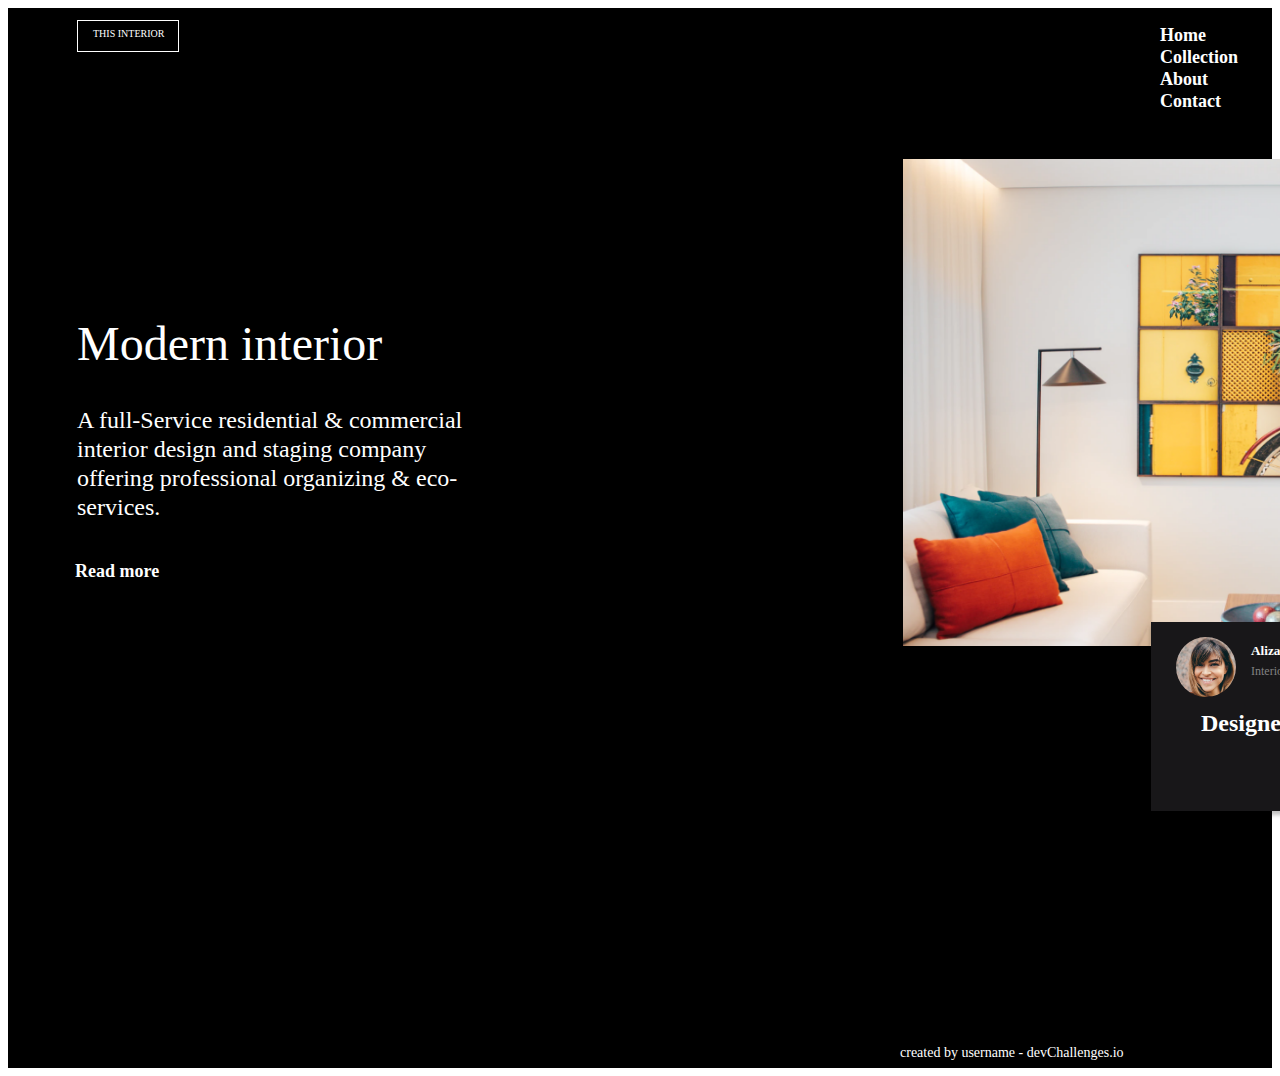
<file: index.html>
<!DOCTYPE html>
<html lang="en">

<head>
    <meta charset="utf-8" />
    <meta name="viewport" content="width=device-width, initial-scale=1,
  maximum-scale=5" />

    <link rel="stylesheet" href="index.css" />
    <link rel="icon" href="devchallenges.png" />

    <link rel="shortcut icon" type="image/x-icon" href="https://devchallenges.io/" />

    <link href="https://fonts.googleapis.com/css2?family=Poppins:wght@400;500&display=swap" rel="stylesheet" />

    <link href="https://fonts.googleapis.com/icon?family=Material+Icons" rel="stylesheet">

    <title>Devchallenges</title>

    <style>

    </style>
</head>

<body>
    <div class="central">
        <header>
            <div class="menu">
                <div class="icon">
                    <p>This Interior</p>
                </div>
                <div class="navigation">
                    <nav>
                        <ul>
                            <li> <a href="#">Home</a></li>
                            <li><a href="#"> Collection</a></li>
                            <li> <a href="#"> About</a> </li>
                            <li><a href="#">Contact</a> </li>
                        </ul>
                    </nav>
                </div>
            </div>
        </header>

        <main>
            <article>
                <div class="principalImg">
                    <img src="photo1.png" alt="principalImg">
                </div>
                <div class="text">
                    <h1>Modern interior</h1>
                    <p>A full-Service residential & commercial interior design and staging company offering professional organizing & eco-services.</p>
                    <a href="">Read more <span class="material-icons">
                    arrow_right_alt
                    </span></a>
                </div>
                <div class="authorName">
                    <img src="photo2.png" alt="authorPhoto"><br/>
                    <h5>Aliza Webber</h5><br/>
                    <p>Interior designer </p><br/>
                    <h4>Designed in 2020 by Aliza Webber</h4>
                </div>
            </article>
        </main>
        <footer>
            <p>created by username - devChallenges.io</p>
        </footer>
    </div>
</body>

</html>
</file>
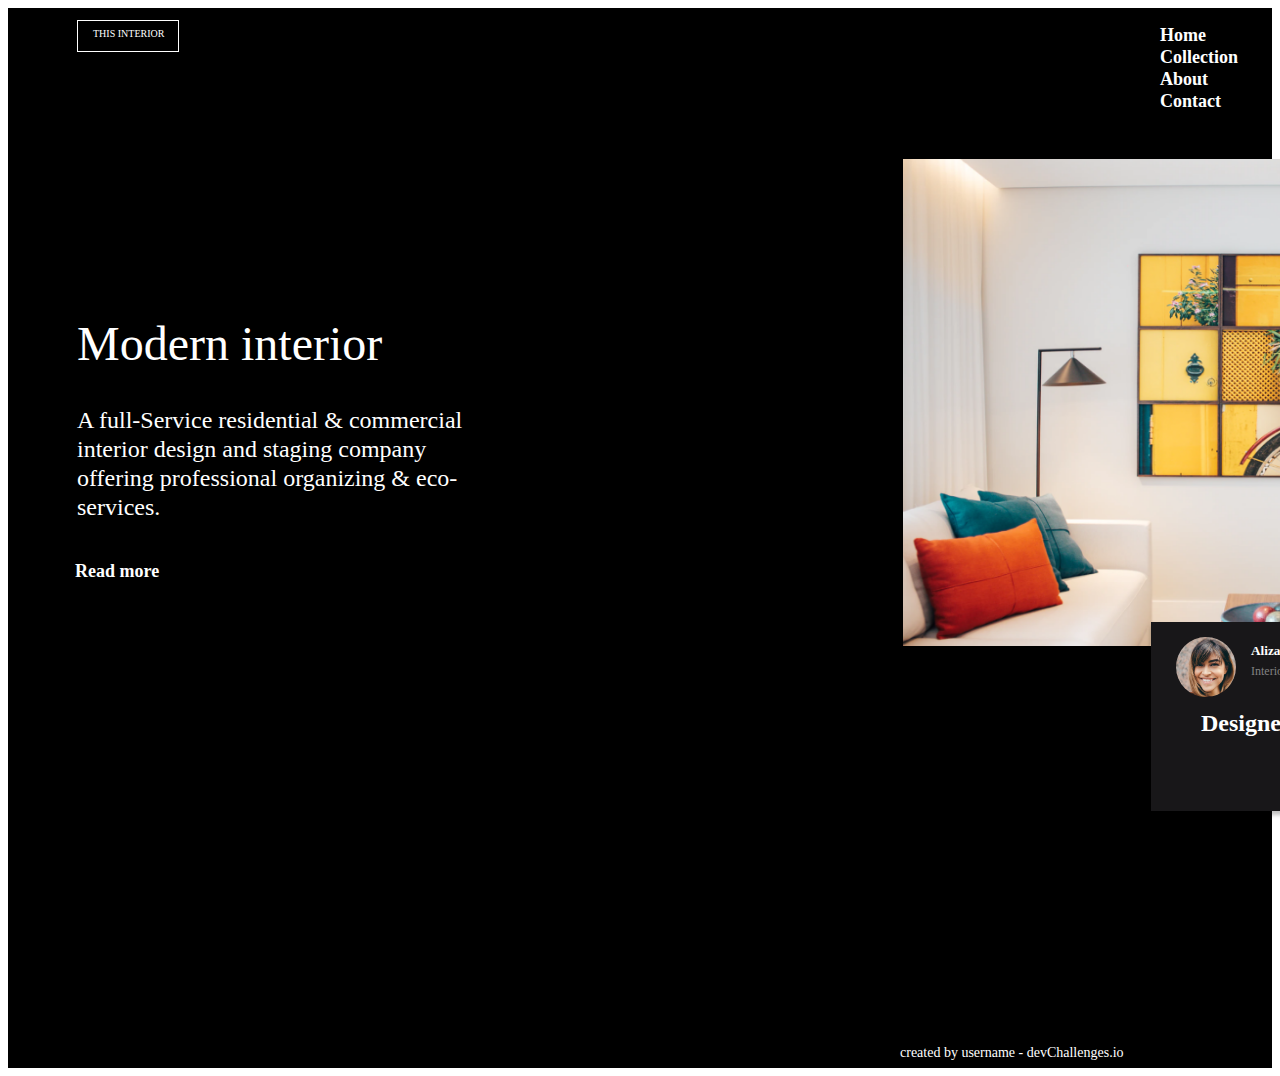
<file: src/index.html>
<!DOCTYPE html>
<html lang="en">

<head>
    <meta charset="utf-8" />
    <meta name="viewport" content="width=device-width, initial-scale=1,
  maximum-scale=5" />

    <link rel="stylesheet" href="index.css" />
    <link rel="icon" href="devchallenges.png" />

    <link rel="shortcut icon" type="image/x-icon" href="https://devchallenges.io/" />

    <link href="https://fonts.googleapis.com/css2?family=Poppins:wght@400;500&display=swap" rel="stylesheet" />

    <link href="https://fonts.googleapis.com/icon?family=Material+Icons" rel="stylesheet">

    <title>Devchallenges</title>

    <style>

    </style>
</head>

<body>
    <div class="central">
        <header>
            <div class="menu">
                <div class="icon">
                    <p>This Interior</p>
                </div>
                <div class="navigation">
                    <nav>
                        <ul>
                            <li> <a href="#">Home</a></li>
                            <li><a href="#"> Collection</a></li>
                            <li> <a href="#"> About</a> </li>
                            <li><a href="#">Contact</a> </li>
                        </ul>
                    </nav>
                </div>
            </div>
        </header>

        <main>
            <article>
                <div class="principalImg">
                    <img src="../photo1.png" alt="principalImg">
                </div>
                <div class="text">
                    <h1>Modern interior</h1>
                    <p>A full-Service residential & commercial interior design and staging company offering professional organizing & eco-services.</p>
                    <a href="">Read more <span class="material-icons">
                    arrow_right_alt
                    </span></a>
                </div>
                <div class="authorName">
                    <img src="../photo2.png" alt="authorPhoto"><br/>
                    <h5>Aliza Webber</h5><br/>
                    <p>Interior designer </p><br/>
                    <h4>Designed in 2020 by Aliza Webber</h4>
                </div>
            </article>
        </main>
        <footer>
            <p>created by username - devChallenges.io</p>
        </footer>
    </div>
</body>

</html>
</file>
<file: index.css>
.central {
    background-color: black;
    width: auto;
    height: 1060px;
}

.menu {
    display: flex;
}

.icon {
    position: absolute;
    width: 102px;
    height: 32px;
    left: 77px;
    top: 20px;
    border: 1px solid #FFFFFF;
    box-sizing: border-box;
}

.icon p {
    font-family: 'Crimson Pro';
    font-style: normal;
    font-weight: 200;
    font-size: 10px;
    line-height: 16px;
    /* identical to box height */
    text-transform: uppercase;
    color: #FFFFFF;
    text-align: center;
    position: absolute;
    margin-top: 5px;
    margin-bottom: 5px;
    margin-left: 15px;
    margin-right: 5px;
}

.navigation {
    position: absolute;
    left: 1120px;
    padding: 0px;
}

.navigation li {
    color: white;
    display: inline;
}

.navigation a {
    display: inline-block;
    /* Transformation en block */
    min-width: 130px;
    /* Largeur minimale des liens */
    color: white;
    font-family: 'Montserrat';
    font-style: normal;
    font-weight: 700;
    font-size: 18px;
    line-height: 22px;
    text-decoration: none;
}

.navigation a:hover {
    color: white;
    border-bottom: 1px solid;
}

.navigation a:focus {
    color: white;
    border-bottom: 1px solid;
}

.central p {
    color: white;
}

.principalImg img {
    position: relative;
    height: 486.53px;
    width: 721.11px;
    top: 151px;
    left: 895.11px;
}

.text h1 {
    position: absolute;
    width: 365px;
    height: 61px;
    left: 77px;
    top: 281px;
    font-family: 'Lora';
    font-style: normal;
    font-weight: 500;
    font-size: 48px;
    line-height: 61px;
    color: #FFFFFF;
}

.text p {
    position: absolute;
    width: 410px;
    height: 145px;
    left: 77px;
    top: 382px;
    font-family: 'Montserrat';
    font-style: normal;
    font-weight: 400;
    font-size: 24px;
    line-height: 29px;
    color: #FFFFFF;
}

.text a {
    font-family: 'Montserrat';
    font-style: normal;
    font-weight: 700;
    font-size: 18px;
    line-height: 22px;
    position: absolute;
    width: 103px;
    height: 22px;
    left: 75px;
    top: 560px;
    /*font-family: 'Montserrat';
    font-style: normal;
    font-weight: 400;
    font-size: 24px;
    line-height: 29px;*/
    color: #FFFFFF;
    text-decoration: none;
}

.text span {
    position: absolute;
    left: 100px;
}

.authorName {
    position: absolute;
    width: 410px;
    height: 189px;
    left: 1151px;
    top: 622px;
    background: #181719;
    box-shadow: 0px 4px 4px rgba(0, 0, 0, 0.25);
}

.authorName p,
h4,
h5 {
    color: #FFFFFF;
}

.authorName img {
    position: absolute;
    width: 60px;
    height: 60px;
    border: none;
    border-radius: 50px;
    left: 25px;
    top: 15px;
}

.authorName h5 {
    position: absolute;
    width: 95px;
    height: 17px;
    left: 100px;
    top: -1px;
    font-family: 'Montserrat';
    font-style: normal;
}

.authorName p {
    position: absolute;
    width: 95px;
    height: 17px;
    left: 100px;
    top: 30px;
    color: #828282;
    font-family: 'Montserrat';
    font-style: normal;
    font-weight: 500;
    font-size: 12px;
    line-height: 15px;
}

.authorName h4 {
    position: absolute;
    left: 50px;
    font-family: 'Lora';
    font-style: normal;
    font-weight: 700;
    font-size: 24px;
    line-height: 31px;
}

footer p {
    position: absolute;
    top: 1030px;
    left: 900px;
    font-family: 'Montserrat';
    font-style: normal;
    font-weight: 500;
    font-size: 14px;
    line-height: 17px;
    /* identical to box height */
    text-align: center;
    color: #A9A9A9;
}
</file>
<file: src/index.css>
.central {
    background-color: black;
    width: auto;
    height: 1060px;
}

.menu {
    display: flex;
}

.icon {
    position: absolute;
    width: 102px;
    height: 32px;
    left: 77px;
    top: 20px;
    border: 1px solid #FFFFFF;
    box-sizing: border-box;
}

.icon p {
    font-family: 'Crimson Pro';
    font-style: normal;
    font-weight: 200;
    font-size: 10px;
    line-height: 16px;
    /* identical to box height */
    text-transform: uppercase;
    color: #FFFFFF;
    text-align: center;
    position: absolute;
    margin-top: 5px;
    margin-bottom: 5px;
    margin-left: 15px;
    margin-right: 5px;
}

.navigation {
    position: absolute;
    left: 1120px;
    padding: 0px;
}

.navigation li {
    color: white;
    display: inline;
}

.navigation a {
    display: inline-block;
    /* Transformation en block */
    min-width: 130px;
    /* Largeur minimale des liens */
    color: white;
    font-family: 'Montserrat';
    font-style: normal;
    font-weight: 700;
    font-size: 18px;
    line-height: 22px;
    text-decoration: none;
}

.navigation a:hover {
    color: white;
    border-bottom: 1px solid;
}

.navigation a:focus {
    color: white;
    border-bottom: 1px solid;
}

.central p {
    color: white;
}

.principalImg img {
    position: relative;
    height: 486.53px;
    width: 721.11px;
    top: 151px;
    left: 895.11px;
}

.text h1 {
    position: absolute;
    width: 365px;
    height: 61px;
    left: 77px;
    top: 281px;
    font-family: 'Lora';
    font-style: normal;
    font-weight: 500;
    font-size: 48px;
    line-height: 61px;
    color: #FFFFFF;
}

.text p {
    position: absolute;
    width: 410px;
    height: 145px;
    left: 77px;
    top: 382px;
    font-family: 'Montserrat';
    font-style: normal;
    font-weight: 400;
    font-size: 24px;
    line-height: 29px;
    color: #FFFFFF;
}

.text a {
    font-family: 'Montserrat';
    font-style: normal;
    font-weight: 700;
    font-size: 18px;
    line-height: 22px;
    position: absolute;
    width: 103px;
    height: 22px;
    left: 75px;
    top: 560px;
    /*font-family: 'Montserrat';
    font-style: normal;
    font-weight: 400;
    font-size: 24px;
    line-height: 29px;*/
    color: #FFFFFF;
    text-decoration: none;
}

.text span {
    position: absolute;
    left: 100px;
}

.authorName {
    position: absolute;
    width: 410px;
    height: 189px;
    left: 1151px;
    top: 622px;
    background: #181719;
    box-shadow: 0px 4px 4px rgba(0, 0, 0, 0.25);
}

.authorName p,
h4,
h5 {
    color: #FFFFFF;
}

.authorName img {
    position: absolute;
    width: 60px;
    height: 60px;
    border: none;
    border-radius: 50px;
    left: 25px;
    top: 15px;
}

.authorName h5 {
    position: absolute;
    width: 95px;
    height: 17px;
    left: 100px;
    top: -1px;
    font-family: 'Montserrat';
    font-style: normal;
}

.authorName p {
    position: absolute;
    width: 95px;
    height: 17px;
    left: 100px;
    top: 30px;
    color: #828282;
    font-family: 'Montserrat';
    font-style: normal;
    font-weight: 500;
    font-size: 12px;
    line-height: 15px;
}

.authorName h4 {
    position: absolute;
    left: 50px;
    font-family: 'Lora';
    font-style: normal;
    font-weight: 700;
    font-size: 24px;
    line-height: 31px;
}

footer p {
    position: absolute;
    top: 1030px;
    left: 900px;
    font-family: 'Montserrat';
    font-style: normal;
    font-weight: 500;
    font-size: 14px;
    line-height: 17px;
    /* identical to box height */
    text-align: center;
    color: #A9A9A9;
}
</file>
